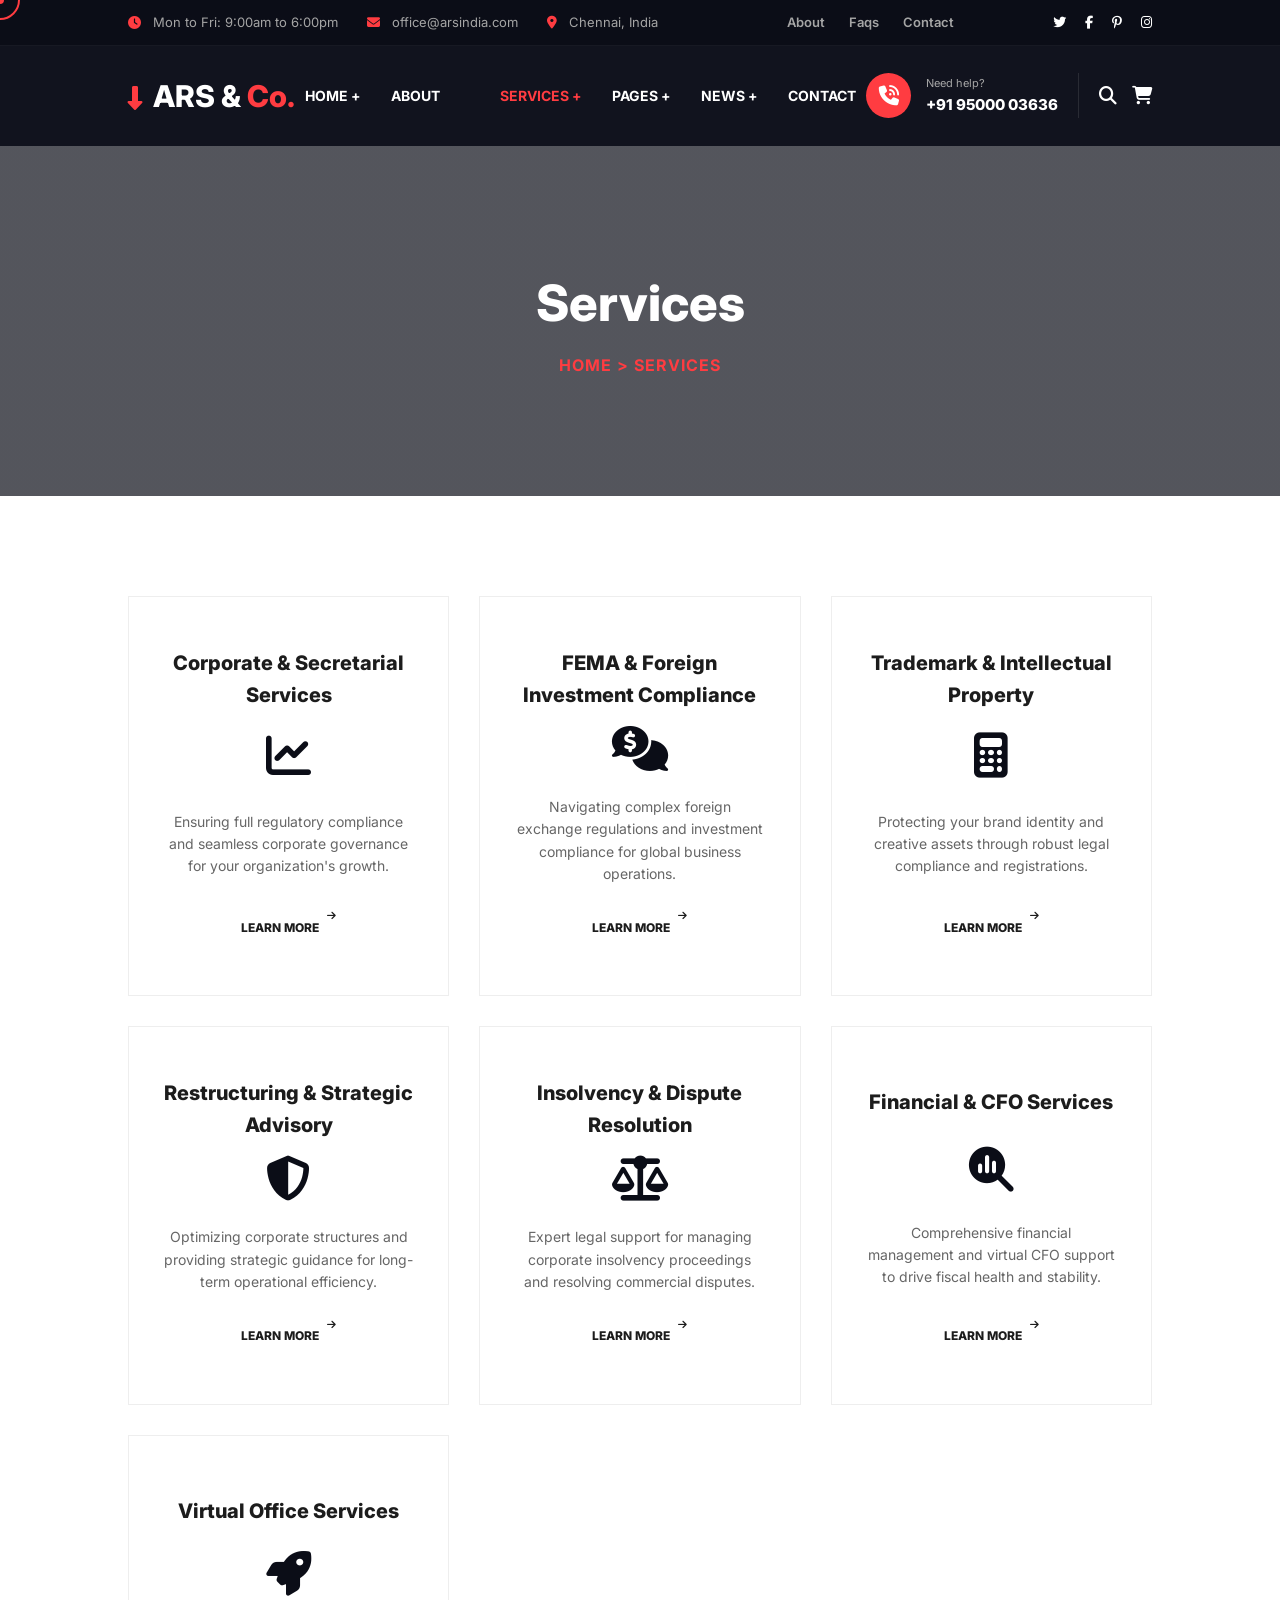
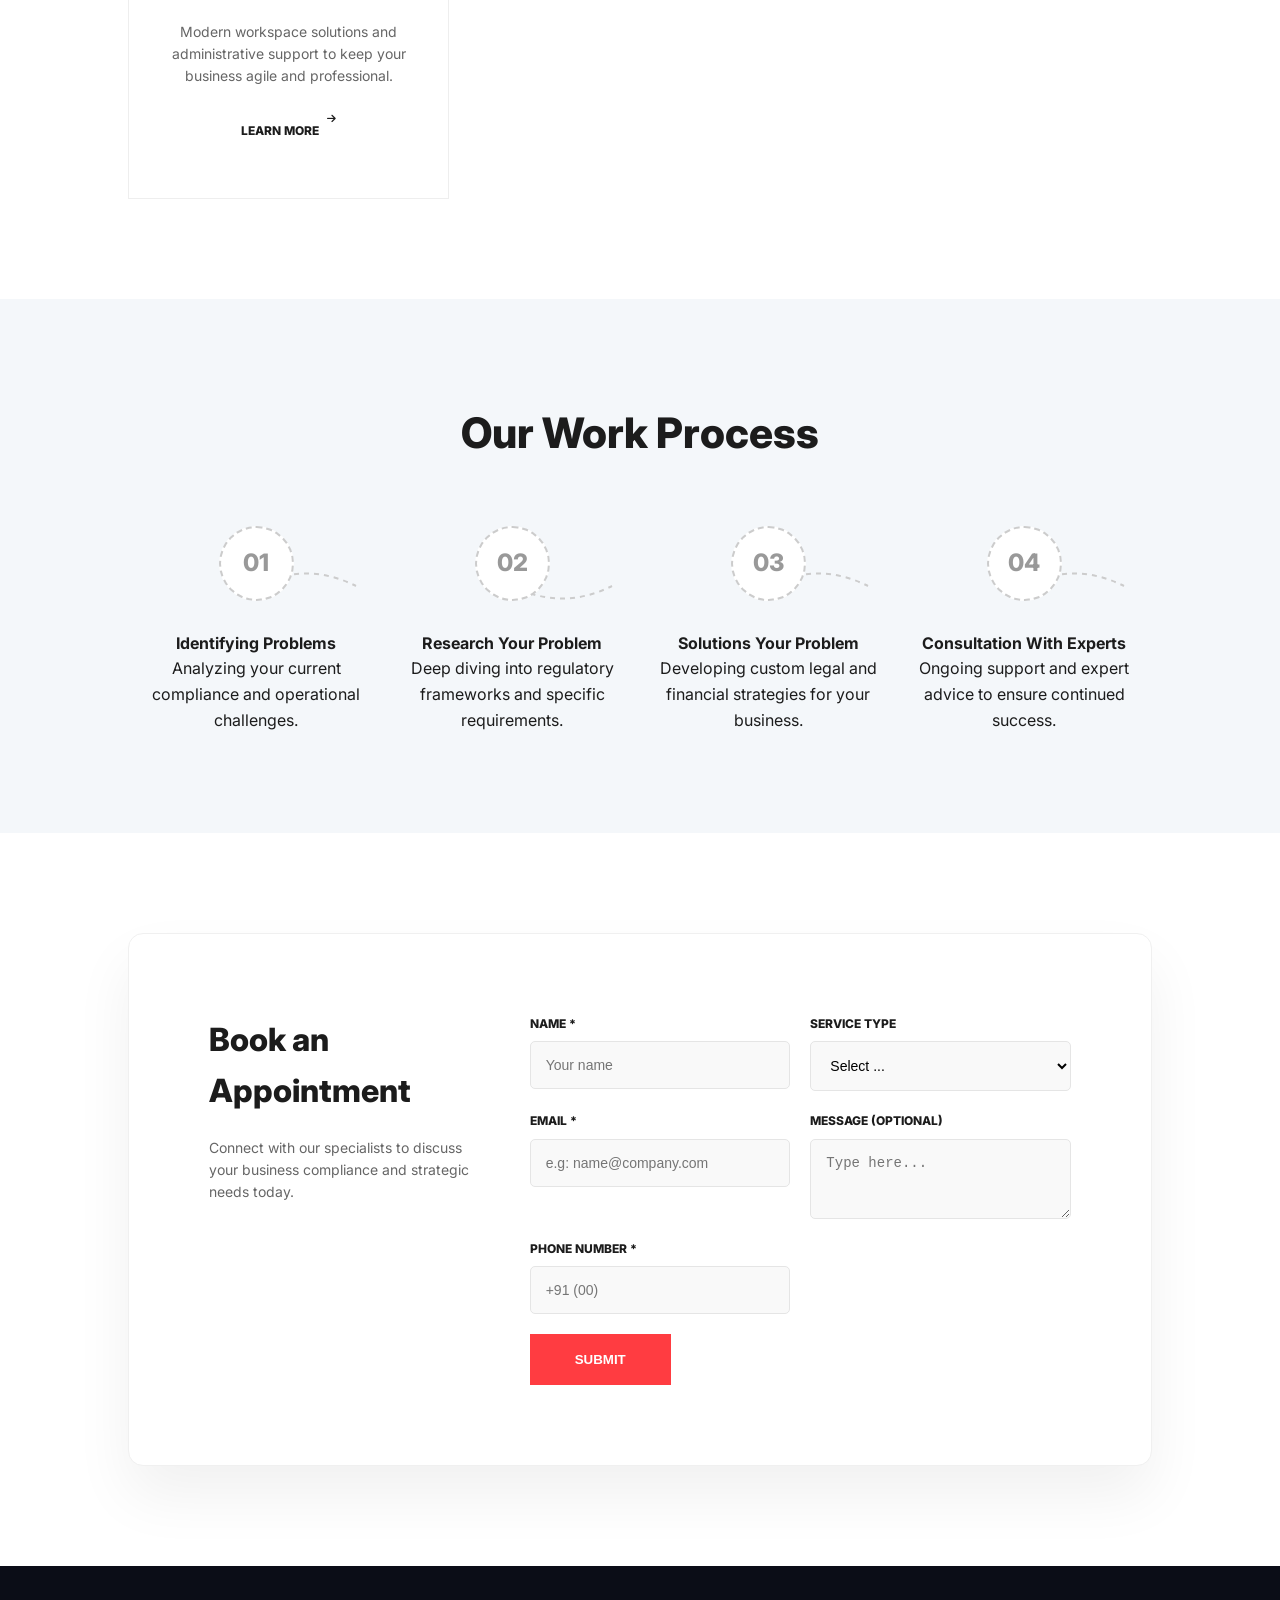
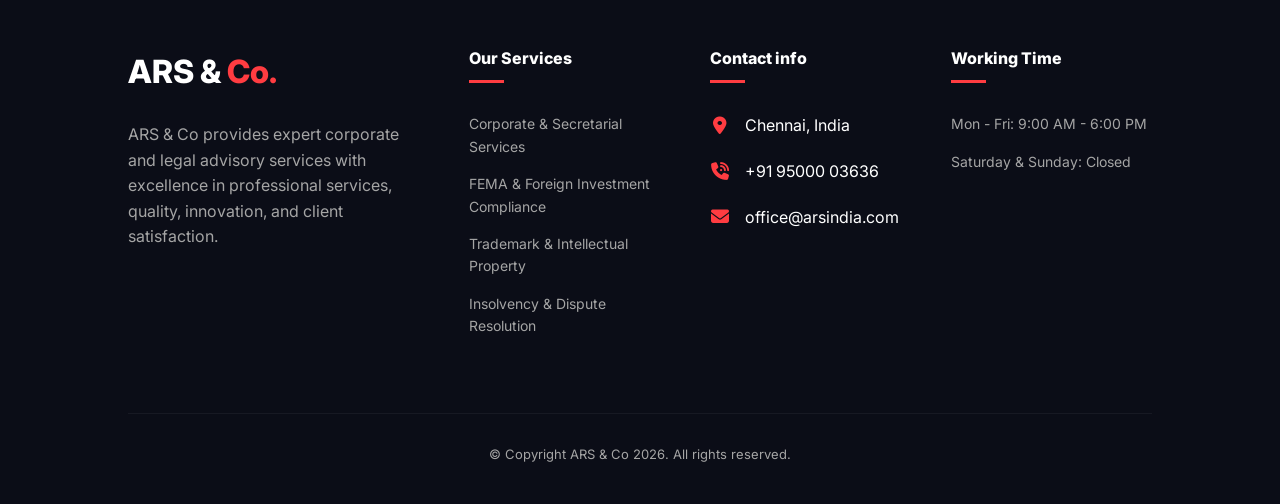
<file: services.html>
<!DOCTYPE html>
<html lang="en">

<head>
    <meta charset="UTF-8">
    <meta name="viewport" content="width=device-width, initial-scale=1.0">
    <title>ARS & Co. - Services</title>
    <link href="https://fonts.googleapis.com/css2?family=Inter:wght@300;400;600;700;800&display=swap" rel="stylesheet">
    <link rel="stylesheet" href="https://cdnjs.cloudflare.com/ajax/libs/font-awesome/6.4.0/css/all.min.css">
    <style>
        * {
            margin: 0;
            padding: 0;
            box-sizing: border-box;
            outline: none;
        }

        body {
            font-family: 'Inter', sans-serif;
            color: var(--text-main);
            line-height: 1.6;
            overflow-x: hidden;
        }

        :root {
            --primary-red: #ff3c41;
            --dark-navy: #0b0d17;
            --header-navy: #11131e;
            --white: #ffffff;
            --text-gray: #a5a5a5;
            --text-main: #1c1c1c;
            --bg-light: #f4f7fa;
        }

        /* --- MOUSE CURSOR STYLES --- */
        html, body, a, button, .service-card, .top-socials i {
            cursor: auto !important;
        }

        .cursor-dot {
            width: 8px;
            height: 8px;
            background: var(--primary-red);
            position: fixed;
            top: 0;
            left: 0;
            border-radius: 50%;
            z-index: 10001;
            pointer-events: none;
            transform: translate(-50%, -50%);
        }

        .cursor-outline {
            width: 40px;
            height: 40px;
            border: 2px solid var(--primary-red);
            position: fixed;
            top: 0;
            left: 0;
            border-radius: 50%;
            z-index: 10000;
            pointer-events: none;
            transform: translate(-50%, -50%);
            transition: transform 0.15s ease-out;
        }

        /* --- TOP BAR --- */
        .top-bar {
            background: var(--dark-navy);
            color: var(--text-gray);
            padding: 12px 10%;
            display: flex;
            justify-content: space-between;
            font-size: 13px;
            border-bottom: 1px solid rgba(255, 255, 255, 0.05);
        }

        .top-info span {
            margin-right: 25px;
        }

        .top-info i {
            color: var(--primary-red);
            margin-right: 8px;
        }

        .top-right a {
            color: var(--text-gray);
            text-decoration: none;
            margin-left: 20px;
            font-weight: 600;
            transition: 0.3s;
        }

        .top-right a:hover {
            color: var(--primary-red);
        }

        .top-socials i {
            margin-left: 15px;
            color: #fff;
            transition: 0.3s;
        }

        .top-socials i:hover {
            color: var(--primary-red);
        }

        /* --- NAVIGATION & DROPDOWNS --- */
        nav {
            background: var(--header-navy);
            padding: 0 10%;
            height: 100px;
            display: flex;
            justify-content: space-between;
            align-items: center;
            position: sticky;
            top: 0;
            z-index: 1000;
        }

        .logo {
            font-size: 30px;
            font-weight: 800;
            color: #fff;
            text-decoration: none;
        }

        .logo span {
            color: var(--primary-red);
        }

        .nav-links {
            display: flex;
            list-style: none;
            gap: 30px;
            height: 100%;
            align-items: center;
        }

        .nav-links>li {
            position: relative;
            height: 100%;
            display: flex;
            align-items: center;
        }

        .nav-links a {
            color: #fff;
            text-decoration: none;
            font-weight: 700;
            font-size: 14px;
            text-transform: uppercase;
            transition: 0.3s;
        }

        .nav-links li:hover>a {
            color: var(--primary-red);
        }

        .dropdown {
            position: absolute;
            top: 100%;
            left: 0;
            background: var(--white);
            width: 280px;
            list-style: none;
            box-shadow: 0 10px 30px rgba(0, 0, 0, 0.1);
            border-top: 3px solid var(--primary-red);
            opacity: 0;
            visibility: hidden;
            transform: translateY(15px);
            transition: all 0.3s ease;
            z-index: 100;
        }

        .nav-links li:hover>.dropdown {
            opacity: 1;
            visibility: visible;
            transform: translateY(0);
        }

        .dropdown li {
            border-bottom: 1px solid #f0f0f0;
            position: relative;
        }

        .dropdown li a {
            color: #333;
            padding: 12px 20px;
            display: flex;
            justify-content: space-between;
            align-items: center;
            font-size: 12px;
            text-transform: capitalize;
            font-weight: 600;
            line-height: 1.4;
            transition: 0.3s;
        }

        .dropdown li a::after {
            content: '\f061';
            font-family: 'Font Awesome 6 Free';
            font-weight: 900;
            font-size: 10px;
            opacity: 0;
            transform: translateX(-10px);
            transition: 0.3s;
            color: var(--primary-red);
        }

        .dropdown li:hover a {
            background: #f9f9f9;
            color: var(--primary-red);
        }

        .dropdown li:hover a::after {
            opacity: 1;
            transform: translateX(0);
        }

        .sub-dropdown {
            position: absolute;
            left: 100%;
            top: 0;
            background: var(--white);
            width: 200px;
            list-style: none;
            box-shadow: 0 10px 30px rgba(0, 0, 0, 0.1);
            opacity: 0;
            visibility: hidden;
            transform: translateX(15px);
            transition: 0.3s;
        }

        .dropdown li:hover>.sub-dropdown {
            opacity: 1;
            visibility: visible;
            transform: translateX(0);
        }

        .nav-right {
            display: flex;
            align-items: center;
            gap: 20px;
            color: #fff;
        }

        .phone-group {
            display: flex;
            align-items: center;
            gap: 15px;
            border-right: 1px solid rgba(255, 255, 255, 0.1);
            padding-right: 20px;
        }

        .phone-box {
            background: var(--primary-red);
            width: 45px;
            height: 45px;
            border-radius: 50%;
            display: flex;
            align-items: center;
            justify-content: center;
            font-size: 20px;
        }

        .nav-icons {
            display: flex;
            gap: 15px;
            font-size: 18px;
        }

        /* --- HERO --- */
        .hero {
            background: linear-gradient(rgba(11, 13, 23, 0.7), rgba(11, 13, 23, 0.7)), url('https://images.unsplash.com/photo-1497366216548-37526070297c?w=1200');
            background-size: cover;
            background-position: center;
            height: 350px;
            display: flex;
            flex-direction: column;
            justify-content: center;
            align-items: center;
            color: #fff;
            text-align: center;
        }

        .hero h1 {
            font-size: 50px;
            font-weight: 800;
        }

        .hero p {
            color: var(--primary-red);
            text-transform: uppercase;
            font-weight: 700;
            letter-spacing: 1px;
            margin-top: 10px;
        }

        /* --- SERVICE CARDS --- */
        .section {
            padding: 100px 10%;
            background: #fff;
        }

        .grid-6 {
            display: grid;
            grid-template-columns: repeat(auto-fit, minmax(320px, 1fr));
            gap: 30px;
        }

        .service-card {
            background: #fff;
            padding: 50px 35px;
            border: 1px solid #eee;
            transition: 0.4s;
            position: relative;
            overflow: hidden;
            text-align: center;
            display: flex;
            flex-direction: column;
            justify-content: space-between;
        }

        .service-card::before {
            content: '';
            position: absolute;
            top: 0;
            left: 0;
            width: 0;
            height: 3.5px;
            background: var(--primary-red);
            transition: 0.4s ease;
        }

        .service-card:hover::before {
            width: 100%;
        }

        .service-card i {
            font-size: 45px;
            color: var(--dark-navy);
            margin-bottom: 25px;
            display: inline-block;
            transition: 0.5s;
        }

        .service-card:hover i {
            color: var(--primary-red);
            transform: scale(1.1);
        }

        .service-card h3 {
            margin-bottom: 15px;
            font-size: 20px;
            font-weight: 800;
            min-height: 50px;
            display: flex;
            align-items: center;
            justify-content: center;
        }

        .service-card p {
            color: #666;
            margin-bottom: 25px;
            font-size: 14px;
        }

        .service-card a {
            color: var(--text-main);
            text-decoration: none;
            font-weight: 800;
            text-transform: uppercase;
            font-size: 12px;
            display: inline-flex;
            align-items: center;
            justify-content: center;
            gap: 8px;
            transition: 0.3s;
            margin: 0 auto;
        }

        .service-card a:hover {
            color: var(--primary-red);
        }

        .service-card a i {
            font-size: 10px;
            color: inherit;
            transition: 0.3s;
            display: inline-block;
            line-height: 1;
        }

        .service-card a:hover i {
            transform: translateX(3px);
        }

        /* --- WORK PROCESS --- */
        .process-section {
            padding: 100px 10%;
            text-align: center;
            background: var(--bg-light);
            position: relative;
        }

        .process-container {
            display: flex;
            justify-content: space-between;
            position: relative;
            z-index: 2;
        }

        .process-step {
            flex: 1;
            position: relative;
            padding: 0 10px;
        }

        .step-num {
            width: 75px;
            height: 75px;
            border-radius: 50%;
            border: 2px dashed #ccc;
            display: flex;
            align-items: center;
            justify-content: center;
            margin: 0 auto 30px;
            font-size: 24px;
            font-weight: 800;
            color: #999;
            background: #fff;
            transition: 0.3s;
            position: relative;
            z-index: 3;
        }

        .process-step:hover .step-num {
            border-color: var(--primary-red);
            color: var(--primary-red);
        }

        .process-line {
            position: absolute;
            top: 35px;
            left: 50%;
            width: 100%;
            height: 50px;
            fill: none;
            stroke: #ccc;
            stroke-width: 2;
            stroke-dasharray: 5, 5;
            z-index: 1;
            pointer-events: none;
        }

        /* --- APPOINTMENT --- */
        .appointment-section {
            padding: 100px 10%;
            background: #fff;
        }

        .appointment-box {
            background: #ffffff;
            display: flex;
            gap: 50px;
            padding: 80px;
            box-shadow: 0 30px 60px rgba(0, 0, 0, 0.06);
            border-radius: 15px;
            border: 1px solid #f0f0f0;
        }

        .appoint-text {
            flex: 1;
        }

        .appoint-form {
            flex: 2;
        }

        .form-grid {
            display: grid;
            grid-template-columns: 1fr 1fr;
            gap: 20px;
        }

        .form-grid div {
            display: flex;
            flex-direction: column;
            gap: 8px;
        }

        .form-grid label {
            font-size: 12px;
            font-weight: 800;
            color: var(--text-main);
            text-transform: uppercase;
        }

        .form-grid input,
        .form-grid select,
        .form-grid textarea {
            width: 100%;
            background: #f9f9f9;
            border: 1px solid #e5e5e5;
            padding: 15px;
            border-radius: 5px;
            font-size: 14px;
        }

        .full-width {
            grid-column: span 2;
        }

        .submit-btn {
            background: var(--primary-red);
            color: #fff;
            border: none;
            padding: 18px 45px;
            font-weight: 700;
            text-transform: uppercase;
            margin-top: 20px;
            position: relative;
            z-index: 1;
            overflow: hidden;
            cursor: pointer;
        }

        .submit-btn::before {
            content: '';
            position: absolute;
            bottom: -100%;
            left: 0;
            width: 100%;
            height: 100%;
            background: #000;
            z-index: -1;
            transition: 0.4s ease;
        }

        .submit-btn:hover::before {
            bottom: 0;
        }

        /* --- BACK TO TOP BUTTON --- */
        .back-to-top {
            position: fixed;
            bottom: 30px;
            right: 30px;
            width: 45px;
            height: 45px;
            background: var(--primary-red);
            color: #fff;
            border: none;
            border-radius: 50%;
            display: none;
            align-items: center;
            justify-content: center;
            font-size: 18px;
            z-index: 999;
            cursor: pointer;
            transition: 0.3s;
            box-shadow: 0 5px 15px rgba(255, 60, 65, 0.3);
        }

        .back-to-top:hover {
            background: var(--dark-navy);
            transform: translateY(-5px);
        }

        /* --- FOOTER --- */
        footer {
            background: var(--dark-navy);
            color: var(--text-gray);
            padding: 80px 10% 40px;
        }

        .footer-grid {
            display: grid;
            grid-template-columns: 1.5fr 1fr 1fr 1fr;
            gap: 40px;
        }

        .footer-logo {
            font-size: 32px;
            font-weight: 800;
            color: #fff;
            text-decoration: none;
            margin-bottom: 25px;
            display: block;
        }

        .footer-logo span {
            color: var(--primary-red);
        }

        .footer-title {
            color: #fff;
            margin-bottom: 30px;
            font-weight: 800;
            position: relative;
            padding-bottom: 12px;
        }

        .footer-title::after {
            content: '';
            position: absolute;
            left: 0;
            bottom: 0;
            width: 35px;
            height: 3px;
            background: var(--primary-red);
        }

        .footer-links p {
            margin-bottom: 15px;
            cursor: pointer;
            transition: 0.3s;
            font-size: 14px;
        }

        .footer-links p:hover {
            color: var(--primary-red);
        }

        /* Contact icons */
        .contact-info p {
            display: flex;
            align-items: center;
            gap: 15px;
            margin-bottom: 20px;
            color: #fff;
            font-size: 16px;
        }

        .contact-info i {
            color: var(--primary-red);
            font-size: 18px;
            width: 20px;
            text-align: center;
        }

        /* Logo Icon */
        .logo::before {
            content: '\f309';
            font-family: 'Font Awesome 6 Free';
            font-weight: 900;
            margin-right: 10px;
            color: var(--primary-red);
            font-size: 24px;
        }

        .copyright {
            text-align: center;
            margin-top: 60px;
            padding-top: 30px;
            border-top: 1px solid rgba(255, 255, 255, 0.05);
            font-size: 13px;
            color: var(--text-gray);
        }

        /* Media query */

/* --- 1. TABLETS & SMALL LAPTOPS (Max-width: 1024px) --- */
@media (max-width: 1024px) {
    .section, .process-section, .appointment-section {
        padding: 60px 5%; 
    }

    .grid-6 {
        grid-template-columns: repeat(2, 1fr);
        gap: 20px;
    }

    .appointment-box {
        padding: 40px;
        gap: 30px;
    }
}

/* --- 2. MOBILE PHONES (Max-width: 768px) --- */
@media (max-width: 768px) {
    .hero { height: 250px; }
    .hero h1 { font-size: 32px; }

    .grid-6 {
        grid-template-columns: 1fr;
    }

    .process-container {
        flex-direction: column;
        gap: 50px;
    }
    
    .process-line { 
        display: none; 
    }

    .process-step {
        max-width: 350px;
        margin: 0 auto;
        position: relative;
    }

    .process-step:not(:last-child)::after {
        content: '';
        position: absolute;
        bottom: -35px;
        left: 50%;
        width: 2px;
        height: 30px;
        background: var(--primary-red);
        opacity: 0.3;
    }

    .appointment-box {
        flex-direction: column;
        padding: 30px 20px;
    }

    .form-grid {
        grid-template-columns: 1fr; 
    }

    .full-width {
        grid-column: span 1;
    }

    .footer-grid {
        grid-template-columns: 1fr;
        text-align: center;
        gap: 40px;
    }

    .footer-title::after {
        left: 50%;
        transform: translateX(-50%);
    }

    .contact-info p {
        justify-content: center;
    }
}

/* --- 3. SMALL MOBILE (Max-width: 480px) --- */
@media (max-width: 480px) {
    .section { padding: 50px 15px; }

    .service-card {
        padding: 40px 20px;
    }

    .step-num {
        width: 65px;
        height: 65px;
        font-size: 20px;
        margin-bottom: 20px;
    }

    .submit-btn {
        width: 100%;
        padding: 16px;
    }
}
    </style>
</head>

<body>

    <div class="cursor-dot"></div>
    <div class="cursor-outline"></div>

    <button id="backToTop" class="back-to-top"><i class="fa-solid fa-arrow-up"></i></button>

    <div class="top-bar">
        <div class="top-info">
            <span><i class="fa-solid fa-clock"></i> Mon to Fri: 9:00am to 6:00pm</span>
            <span><i class="fa-solid fa-envelope"></i> office@arsindia.com</span>
            <span><i class="fa-solid fa-location-dot"></i> Chennai, India</span>
        </div>
        <div class="top-right">
            <a href="#">About</a> <a href="#">Faqs</a> <a href="#">Contact</a>
        </div>
        <div class="top-socials">
            <i class="fa-brands fa-twitter"></i> <i class="fa-brands fa-facebook-f"></i> <i
                class="fa-brands fa-pinterest-p"></i> <i class="fa-brands fa-instagram"></i>
        </div>
    </div>

    <nav>
        <a href="index.html" class="logo">ARS & <span>Co.</span></a>
        
        <ul class="nav-links">
            <li><a href="index.html">Home +</a></li>
            <li><a href="about.html">About</a></li>
            <li>
            <li><a href="services.html" style="color: var(--primary-red);">Services +</a>
                <ul class="dropdown">
                    <li><a href="services.html">Services</a></li>
                    <li><a href="service-carousel.html">Services Carousel</a></li>
                    <li><a href="service-details.html?s=corp">Corporate & Secretarial Services</a></li>
                    <li><a href="service-details.html?s=fema">FEMA & Foreign Investment Compliance</a></li>
                    <li><a href="service-details.html?s=ip">Trademark & Intellectual Property</a></li>
                    <li><a href="service-details.html?s=rest">Restructuring & Strategic Advisory</a></li>
                    <li><a href="service-details.html?s=ins">Insolvency & Dispute Resolution</a></li>
                    <li><a href="service-details.html?s=fin">Financial & CFO Services</a></li>
                    <li><a href="service-details.html?s=virt">Virtual Office Services</a></li>
                </ul>
            </li>
            <li>
                <a href="team.html">Pages +</a>
                <ul class="dropdown">

                    <li><a href="team.html">Team</a></li>
                    <li><a href="team-carousel.html">Team Carousel</a></li>
                    <li><a href="team-details.html">Team Details</a></li>
                    <li><a href="#">Portfolio</a></li>
                    <li><a href="#">Portfolio Carousel</a></li>
                    <li><a href="#">Portfolio Details</a></li>
                    <li><a href="#">Testimonials</a></li>
                    <li><a href="#">Testimonials Carousel</a></li>
                    <li><a href="#">Pricing</a></li>
                    <li><a href="#">Pricing Carousel</a></li>
                    <li><a href="#">Appointment</a></li>
                    <li><a href="#">404 Error</a></li>
                </ul>
            </li>
            <li><a href="#">News +</a></li>
            <li><a href="#">Contact</a></li>
        </ul>
        <div class="nav-right">
            <div class="phone-group">
                <div class="phone-box"><i class="fa-solid fa-phone-volume"></i></div>
                <div>
                    <p style="font-size: 11px; color: var(--text-gray);">Need help?</p>
                    <p style="font-weight: 800; font-size: 15px; color: #fff;">+91 95000 03636</p>
                </div>
            </div>
            <div class="nav-icons"><i class="fa-solid fa-magnifying-glass"></i> <i
                    class="fa-solid fa-cart-shopping"></i></div>
        </div>
    </nav>

    <section class="hero">
        <h1>Services</h1>
        <p>Home &gt; Services</p>
    </section>

    <section class="section">
        <div class="grid-6">
            <div class="service-card">
                <h3>Corporate & Secretarial Services</h3>
                <i class="fa-solid fa-chart-line"></i>
                <p>Ensuring full regulatory compliance and seamless corporate governance for your organization's growth.
                </p>
                <a href="service-details.html?s=corp">Learn More <i class="fa-solid fa-arrow-right"></i></a>
            </div>
            <div class="service-card">
                <h3>FEMA & Foreign Investment Compliance</h3>
                <i class="fa-solid fa-comments-dollar"></i>
                <p>Navigating complex foreign exchange regulations and investment compliance for global business
                    operations.</p>
                <a href="service-details.html?s=fema">Learn More <i class="fa-solid fa-arrow-right"></i></a>
            </div>
            <div class="service-card">
                <h3>Trademark & Intellectual Property</h3>
                <i class="fa-solid fa-calculator"></i>
                <p>Protecting your brand identity and creative assets through robust legal compliance and registrations.
                </p>
                <a href="service-details.html?s=ip">Learn More <i class="fa-solid fa-arrow-right"></i></a>
            </div>
            <div class="service-card">
                <h3>Restructuring & Strategic Advisory</h3>
                <i class="fa-solid fa-shield-halved"></i>
                <p>Optimizing corporate structures and providing strategic guidance for long-term operational
                    efficiency.</p>
                <a href="service-details.html?s=rest">Learn More <i class="fa-solid fa-arrow-right"></i></a>
            </div>
            <div class="service-card">
                <h3>Insolvency & Dispute Resolution</h3>
                <i class="fa-solid fa-scale-balanced"></i>
                <p>Expert legal support for managing corporate insolvency proceedings and resolving commercial disputes.
                </p>
                <a href="service-details.html?s=ins">Learn More <i class="fa-solid fa-arrow-right"></i></a>
            </div>
            <div class="service-card">
                <h3>Financial & CFO Services</h3>
                <i class="fa-solid fa-magnifying-glass-chart"></i>
                <p>Comprehensive financial management and virtual CFO support to drive fiscal health and stability.</p>
                <a href="service-details.html?s=fin">Learn More <i class="fa-solid fa-arrow-right"></i></a>
            </div>
            <div class="service-card">
                <h3>Virtual Office Services</h3>
                <i class="fa-solid fa-rocket"></i>
                <p>Modern workspace solutions and administrative support to keep your business agile and professional.
                </p>
                <a href="service-details.html?s=virt">Learn More <i class="fa-solid fa-arrow-right"></i></a>
            </div>
        </div>
    </section>

    <section class="process-section">
        <h2 style="font-size: 42px; margin-bottom: 60px; font-weight: 800;">Our Work Process</h2>
        <div class="process-container">
            <div class="process-step">
                <div class="step-num">01</div>
                <svg class="process-line">
                    <path d="M 0 25 Q 50 0 100 25" />
                </svg>
                <h4>Identifying Problems</h4>
                <p>Analyzing your current compliance and operational challenges.</p>
            </div>
            <div class="process-step">
                <div class="step-num">02</div>
                <svg class="process-line">
                    <path d="M 0 25 Q 50 50 100 25" />
                </svg>
                <h4>Research Your Problem</h4>
                <p>Deep diving into regulatory frameworks and specific requirements.</p>
            </div>
            <div class="process-step">
                <div class="step-num">03</div>
                <svg class="process-line">
                    <path d="M 0 25 Q 50 0 100 25" />
                </svg>
                <h4>Solutions Your Problem</h4>
                <p>Developing custom legal and financial strategies for your business.</p>
            </div>
            <div class="process-step">
                <div class="step-num">04</div>
                <svg class="process-line">
                    <path d="M 0 25 Q 50 0 100 25" />
                </svg>
                <h4>Consultation With Experts</h4>
                <p>Ongoing support and expert advice to ensure continued success.</p>
            </div>
        </div>
    </section>

    <section class="appointment-section">
        <div class="appointment-box">
            <div class="appoint-text">
                <h2 style="font-size: 32px; font-weight: 800; margin-bottom: 20px;">Book an Appointment</h2>
                <p style="color:#666; font-size: 14px;">Connect with our specialists to discuss your business compliance
                    and strategic needs today.</p>
            </div>
            <div class="appoint-form">
                <div class="form-grid">
                    <div>
                        <label>NAME *</label>
                        <input type="text" placeholder="Your name">
                    </div>
                    <div>
                        <label>SERVICE TYPE</label>
                        <select>
                            <option>Select ...</option>
                            <option>Corporate & Secretarial Services</option>
                            <option>FEMA & Foreign Investment Compliance</option>
                            <option>Trademark & Intellectual Property</option>
                            <option>Restructuring & Strategic Advisory</option>
                            <option>Insolvency & Dispute Resolution</option>
                            <option>Financial & CFO Services</option>
                            <option>Virtual Office Services</option>
                        </select>
                    </div>
                    <div>
                        <label>EMAIL *</label>
                        <input type="email" placeholder="e.g: name@company.com">
                    </div>
                    <div>
                        <label>MESSAGE (optional)</label>
                        <textarea rows="3" placeholder="Type here..."></textarea>
                    </div>
                    <div>
                        <label>PHONE NUMBER *</label>
                        <input type="text" placeholder="+91 (00)">
                    </div>
                </div>
                <button class="submit-btn">Submit</button>
            </div>
        </div>
    </section>

    <footer>
        <div class="footer-grid">
            <div>
                <a href="#" class="footer-logo">ARS & <span>Co.</span></a>
                <p>ARS & Co provides expert corporate and legal advisory services with excellence in professional services, quality, innovation, and client satisfaction.</p>
            </div>
            <div class="footer-links">
                <h4 class="footer-title">Our Services</h4>
                <p>Corporate & Secretarial Services</p>
                <p>FEMA & Foreign Investment Compliance</p>
                <p>Trademark & Intellectual Property</p>
                <p>Insolvency & Dispute Resolution</p>
            </div>
            <div class="footer-links">
                <h4 class="footer-title">Contact info</h4>
                <div class="contact-info">
                    <p><i class="fa-solid fa-location-dot"></i> Chennai, India</p>
                    <p><i class="fa-solid fa-phone-volume"></i> +91 95000 03636</p>
                    <p><i class="fa-solid fa-envelope"></i> office@arsindia.com</p>
                </div>
            </div>
            <div class="footer-links">
                <h4 class="footer-title">Working Time</h4>
                <p>Mon - Fri: 9:00 AM - 6:00 PM</p>
                <p>Saturday & Sunday: Closed</p>
            </div>
        </div>
        <div class="copyright">&copy; Copyright ARS & Co 2026. All rights reserved.</div>
    </footer>

    <script>
        const dot = document.querySelector('.cursor-dot');
        const outline = document.querySelector('.cursor-outline');
        window.addEventListener('mousemove', (e) => {
            dot.style.left = `${e.clientX}px`;
            dot.style.top = `${e.clientY}px`;
            outline.animate({
                left: `${e.clientX}px`,
                top: `${e.clientY}px`
            }, { duration: 500, fill: "forwards" });
        });

        const btn = document.getElementById('backToTop');
        window.onscroll = function () {
            if (document.body.scrollTop > 300 || document.documentElement.scrollTop > 300) {
                btn.style.display = "flex";
            } else {
                btn.style.display = "none";
            }
        };
        btn.onclick = function () {
            window.scrollTo({ top: 0, behavior: 'smooth' });
        };

        
        // Close menu when clicking a link
        document.querySelectorAll('.nav-links a').forEach(link => {
        link.addEventListener('click', () => {
        navLinks.classList.remove('active');
        });
    });
    </script>
</body>

</html>
</file>
